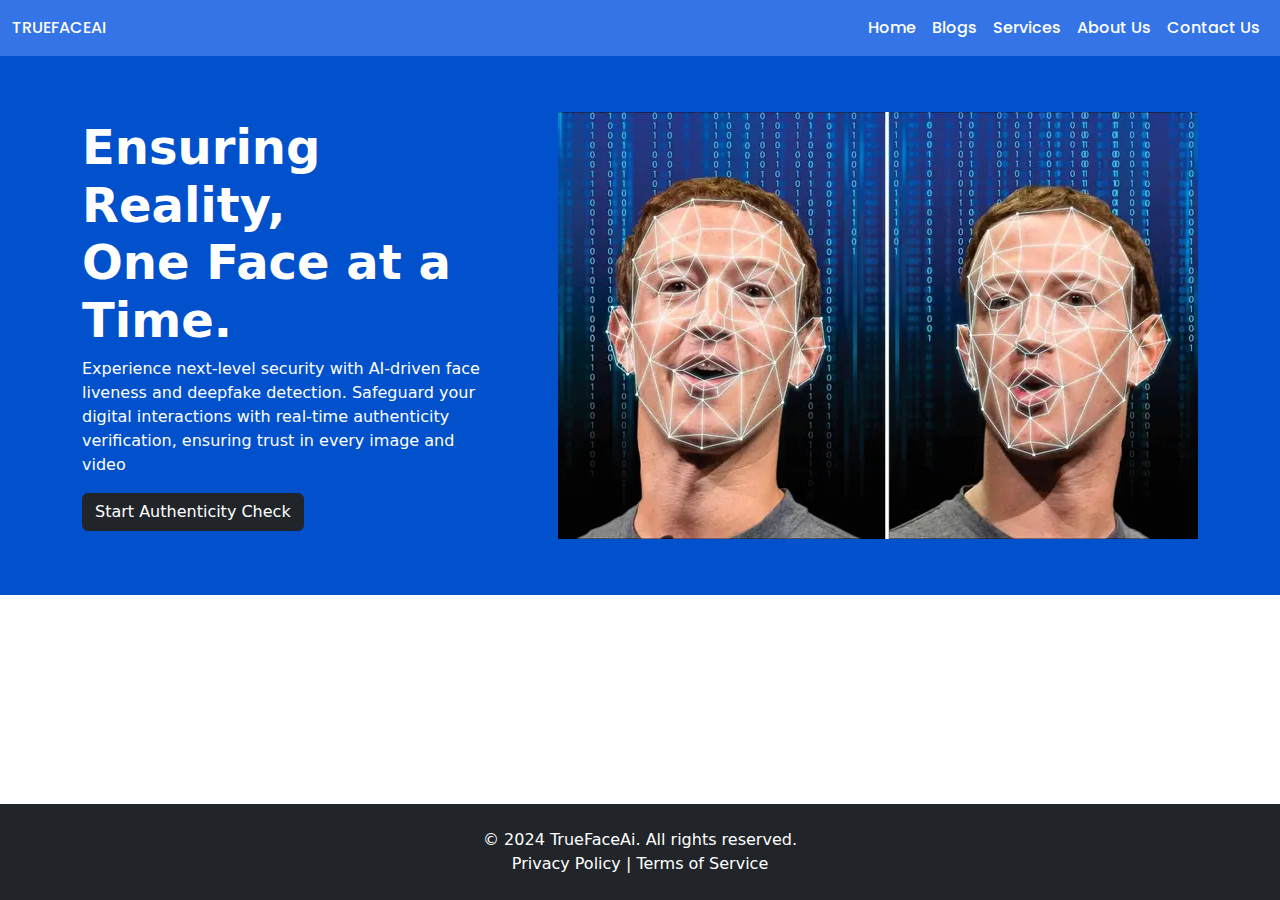
<file: index.html>
<!doctype html>
<html lang="en">
  <head>
    <meta charset="utf-8">
    <meta name="viewport" content="width=device-width, initial-scale=1">
    <title>TrueFace AI</title>

    <link href="https://cdn.jsdelivr.net/npm/bootstrap@5.3.3/dist/css/bootstrap.min.css" rel="stylesheet" integrity="sha384-QWTKZyjpPEjISv5WaRU9OFeRpok6YctnYmDr5pNlyT2bRjXh0JMhjY6hW+ALEwIH" crossorigin="anonymous">

    <link rel="stylesheet" href="css/style.css">
    <link href="https://fonts.googleapis.com/css2?family=Poppins:wght@400;500;700&display=swap" rel="stylesheet">
    <script src="model.js"></script>
  </head>
  <body>
    <div class="main-container">

    <nav class="navbar navbar-expand-lg navbar-custom home_text">
      <div class="container-fluid">
        <a class="navbar-brand logo " href="#" >TrueFaceAi</a>
        <button class="navbar-toggler" type="button" data-bs-toggle="collapse" data-bs-target="#navbarTogglerDemo02" aria-controls="navbarTogglerDemo02" aria-expanded="false" aria-label="Toggle navigation">
          <span class="navbar-toggler-icon"></span>
        </button>
        <div class="collapse navbar-collapse" id="navbarTogglerDemo02">
          <ul class="navbar-nav ms-auto mb-2 mb-lg-0">
            <li class="nav-item">
              <a class="nav-link active" aria-current="page" href="#">Home</a>
            </li>
            <li class="nav-item">
              <a class="nav-link active" aria-current="page" href="#">Blogs</a>
            </li>
            <li class="nav-item">
              <a class="nav-link active" aria-current="page" href="#">Services</a>
            </li>
            <li class="nav-item">
              <a class="nav-link active" aria-current="page" href="#">About Us</a>
            </li>
            <li class="nav-item">
              <a class="nav-link active" aria-current="page" href="#">Contact Us</a>
            </li>
          </ul>
        </div>
      </div>
    </nav>

    <header class="header">
      <div class="container">
        <div class="content">
          <h1>Ensuring Reality,<br> One Face at a Time.</h1>
          <p>Experience next-level security with AI-driven face liveness and deepfake detection. Safeguard your digital interactions with real-time authenticity verification, ensuring trust in every image and video</p>

          <!-- Button trigger modal -->
          <button type="button" class="btn btn-dark" data-bs-toggle="modal" data-bs-target="#goalModal">
            Start Authenticity Check
          </button>

          <!-- Modal -->
          <div class="modal fade" id="goalModal" tabindex="-1" aria-labelledby="exampleModalLabel" aria-hidden="true">
            <div class="modal-dialog modal-dialog-centered modal-lg" role="document">
              <div class="modal-content">
                <div class="modal-header">
                  <h5 class="modal-title" id="exampleModalLabel">Upload Media for Authenticity Check</h5>
                  <button type="button" class="btn-close" data-bs-dismiss="modal" aria-label="Close"></button>
                </div>
                <div class="modal-body">
                  <!-- Media Upload Form -->
                  <form id="uploadForm" enctype="multipart/form-data" method="POST">
                    <div class="mb-3">
                      <label for="mediaFile" class="form-label d-flex flex-column align-items-center">
                        <svg xmlns="http://www.w3.org/2000/svg" class="sample-image ms-2" height="100px" viewBox="0 -960 960 960" width="100px" fill="#000">
                          <path d="M360-440h400L622-620l-92 120-62-80-108 140ZM120-120q-33 0-56.5-23.5T40-200v-520h80v520h680v80H120Zm160-160q-33 0-56.5-23.5T200-360v-440q0-33 23.5-56.5T280-880h200l80 80h280q33 0 56.5 23.5T920-720v360q0 33-23.5 56.5T840-280H280Zm0-80h560v-360H527l-80-80H280v440Zm0 0v-440 440Z"/>
                        </svg>
                        Select a media file (Image or Video): 
                      </label>
                      <input class="form-control" type="file" id="mediaFile" name="mediaFile" accept="image/*,video/*">
                    </div>
                  </form>
                </div>
                <div class="modal-footer">
                  <button type="button" class="btn btn-secondary" data-bs-dismiss="modal">Close</button>
                  <button type="button" class="btn btn-primary" id="uploadBtn">Upload</button>
                </div>
              </div>
            </div>
          </div>
          
          
        </div>


        
        <img src="Assets/image.png" alt="Image Here">
      </div>

    </header>

           <!-- Footer -->
           <footer class="bg-dark text-white py-4">
            <div class="container text-center">
              <p class="mb-0">&copy; 2024 TrueFaceAi. All rights reserved.</p>
              <p class="mb-0">
                <a href="#" class="text-white">Privacy Policy</a> | 
                <a href="#" class="text-white">Terms of Service</a>
              </p>
            </div>
          </footer>

</div>

    <!-- Bootstrap 5.3.3 JS Bundle (includes Popper) -->
    <script src="https://cdn.jsdelivr.net/npm/bootstrap@5.3.3/dist/js/bootstrap.bundle.min.js" integrity="sha384-YvpcrYf0tY3lHB60NNkmXc5s9fDVZLESaAA55NDzOxhy9GkcIdslK1eN7N6jIeHz" crossorigin="anonymous"></script>
  </body>
</html>
</file>
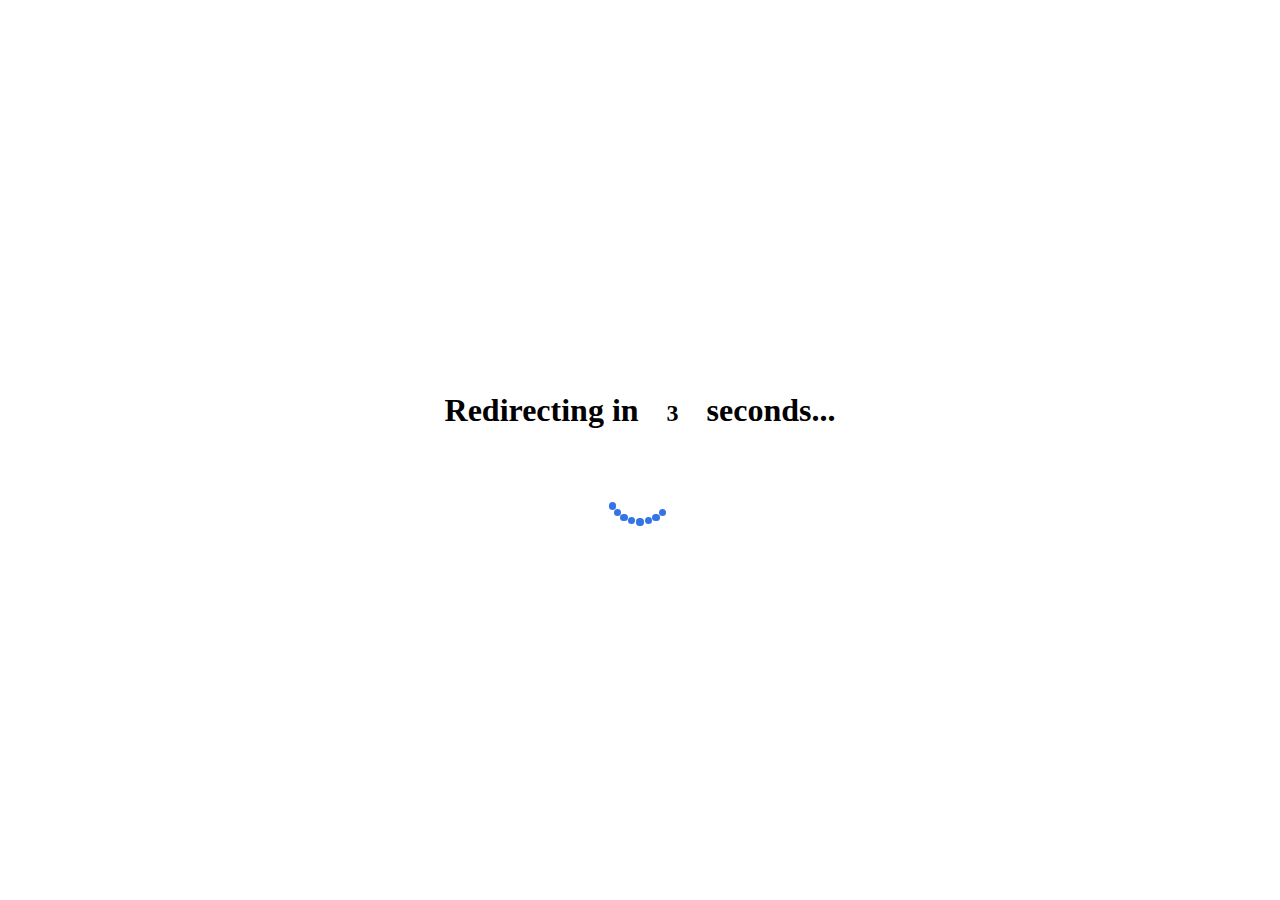
<file: pages/processing.html>
<!DOCTYPE html>
<html lang="en">
<head>
    <meta charset="UTF-8">
    <meta name="viewport" content="width=device-width, initial-scale=1.0">
    <title>Document</title>
    <style>

    body{
       margin: 0;
       padding: 0;
    }
.loader-container {
    display: flex;
    flex-direction: column;
    justify-content: center; /* Center horizontally */
    align-items: center;     /* Center vertically */
    height: 100vh;           /* Full viewport height */
    background-color: #ffffff; /* Optional: Set background color */
}

.lds-roller {
  /* change color here */
  color: #3474e6;
}

.lds-roller,
.lds-roller div,
.lds-roller div:after {
  box-sizing: border-box;
}
.lds-roller {
  display: inline-block;
  position: relative;
  width: 80px;
  height: 80px;
}
.lds-roller div {
  animation: lds-roller 1.2s cubic-bezier(0.5, 0, 0.5, 1) infinite;
  transform-origin: 40px 40px;
}
.lds-roller div:after {
  content: " ";
  display: block;
  position: absolute;
  width: 7.2px;
  height: 7.2px;
  border-radius: 50%;
  background: currentColor;
  margin: -3.6px 0 0 -3.6px;
}
.lds-roller div:nth-child(1) {
  animation-delay: -0.036s;
}
.lds-roller div:nth-child(1):after {
  top: 62.62742px;
  left: 62.62742px;
}
.lds-roller div:nth-child(2) {
  animation-delay: -0.072s;
}
.lds-roller div:nth-child(2):after {
  top: 67.71281px;
  left: 56px;
}
.lds-roller div:nth-child(3) {
  animation-delay: -0.108s;
}
.lds-roller div:nth-child(3):after {
  top: 70.90963px;
  left: 48.28221px;
}
.lds-roller div:nth-child(4) {
  animation-delay: -0.144s;
}
.lds-roller div:nth-child(4):after {
  top: 72px;
  left: 40px;
}
.lds-roller div:nth-child(5) {
  animation-delay: -0.18s;
}
.lds-roller div:nth-child(5):after {
  top: 70.90963px;
  left: 31.71779px;
}
.lds-roller div:nth-child(6) {
  animation-delay: -0.216s;
}
.lds-roller div:nth-child(6):after {
  top: 67.71281px;
  left: 24px;
}
.lds-roller div:nth-child(7) {
  animation-delay: -0.252s;
}
.lds-roller div:nth-child(7):after {
  top: 62.62742px;
  left: 17.37258px;
}
.lds-roller div:nth-child(8) {
  animation-delay: -0.288s;
}
.lds-roller div:nth-child(8):after {
  top: 56px;
  left: 12.28719px;
}
@keyframes lds-roller {
  0% {
    transform: rotate(0deg);
  }
  100% {
    transform: rotate(360deg);
  }
}






    </style>
    <style>
      /* Timer  */
      .timer {
      font-size: 24px;
      font-weight: bold;
      margin: 20px;
    }
    </style>
</head>
<body>

    <div class="loader-container">
      <h1>Redirecting in <span id="timer" class="timer"></span> seconds...</h1>
    <div class="lds-roller"><div></div><div></div><div></div><div></div><div></div><div></div><div></div><div></div></div>

    </div>
    



<script>
  // Set the countdown duration to  seconds
  const countdownDuration = 3; // 5 seconds
  let remainingTime = countdownDuration;

  // Function to update the timer
  function updateTimer() {
    document.getElementById('timer').textContent = remainingTime;
    remainingTime--;
  }

  // Update the timer every second
  const timerInterval = setInterval(function() {
    updateTimer();
    if (remainingTime < 0) {
      clearInterval(timerInterval); // Stop the interval when countdown is complete
      window.location.href = 'result.html'; // Redirect to the desired URL
    }
  }, 1000); // 1000 milliseconds = 1 second

  // Initial call to update the timer immediately
  updateTimer();
</script>

</body>
</html>
</file>
<file: css/style.css>
.body{
    font-family: 'Poppins', sans-serif;
    font-size: 16px;
    line-height: 1.5;
    color: #fff;
    background: #a1c3ff;

}



.logo{
    font-size: larger;
    text-transform: uppercase;


    
}
.navbar-custom {
    background-color: #3474e6;
   
      
}
.nav-item a,.logo {
    font-family: 'Poppins', sans-serif !important;
    font-weight: 500;
    font-size: 16px; /* Adjust the font size as needed */
    color: #fff; /* Ensure the text color is white */
    /* text-transform: uppercase; */
     /* Example of additional style: makes the text uppercase */
}




.navbar-custom .nav-link,
.navbar-custom .navbar-brand,
.header h1,
.header p {
  color: #FFF !important;
}
.header{
    background-color: #0151cc;
    min-height: 400px;
}
.header h1{
    font-size: 3rem;
    font-weight: bold;
    line-height: 1.2;
}
.header img{
    max-width: 60%;
    margin: 5% 0;
    
}
.header .container{
    display: flex;
    align-items: center;
    justify-content: space-between;
}

.content{
    margin-right: 5%;
}

.cta-btn{
    margin-bottom: 1%;
}

@media(max-width: 768px){
    .header .container {
        flex-direction: column;
        padding-top: 20px;
        text-align: center;

    }
    .boxes .container{
        display: block;
    }
    .header img{
        max-width: 80%;
        margin-bottom: 5px;
    }
}



/* style.css */

/* Ensure the body takes full height */

  /* Make the main content stretch to fill available space */
/* Ensure the html and body take full height */
html, body {
    height: 100%;
    margin: 0;
  }
  
  /* Main container setup */
  .main-container {
    display: flex;
    flex-direction: column;
    min-height: 100vh; /* Ensure the container takes up full viewport height */
  }
  
  /* Ensure the main content area grows to fill available space */
  main {
    flex: 1;
  }
  
  /* Footer styles */
  footer {
    background-color: #343a40; 
    color: #ffffff; 
    padding: 1rem 0;
    text-align: center;
    margin-top: auto; /* Pushes the footer to the bottom of the container */
  }
  
  /* Footer links styling */
  footer a {
    color: #ffffff; 
    text-decoration: none;
  }
  
  footer a:hover {
    text-decoration: underline;
  }
</file>
